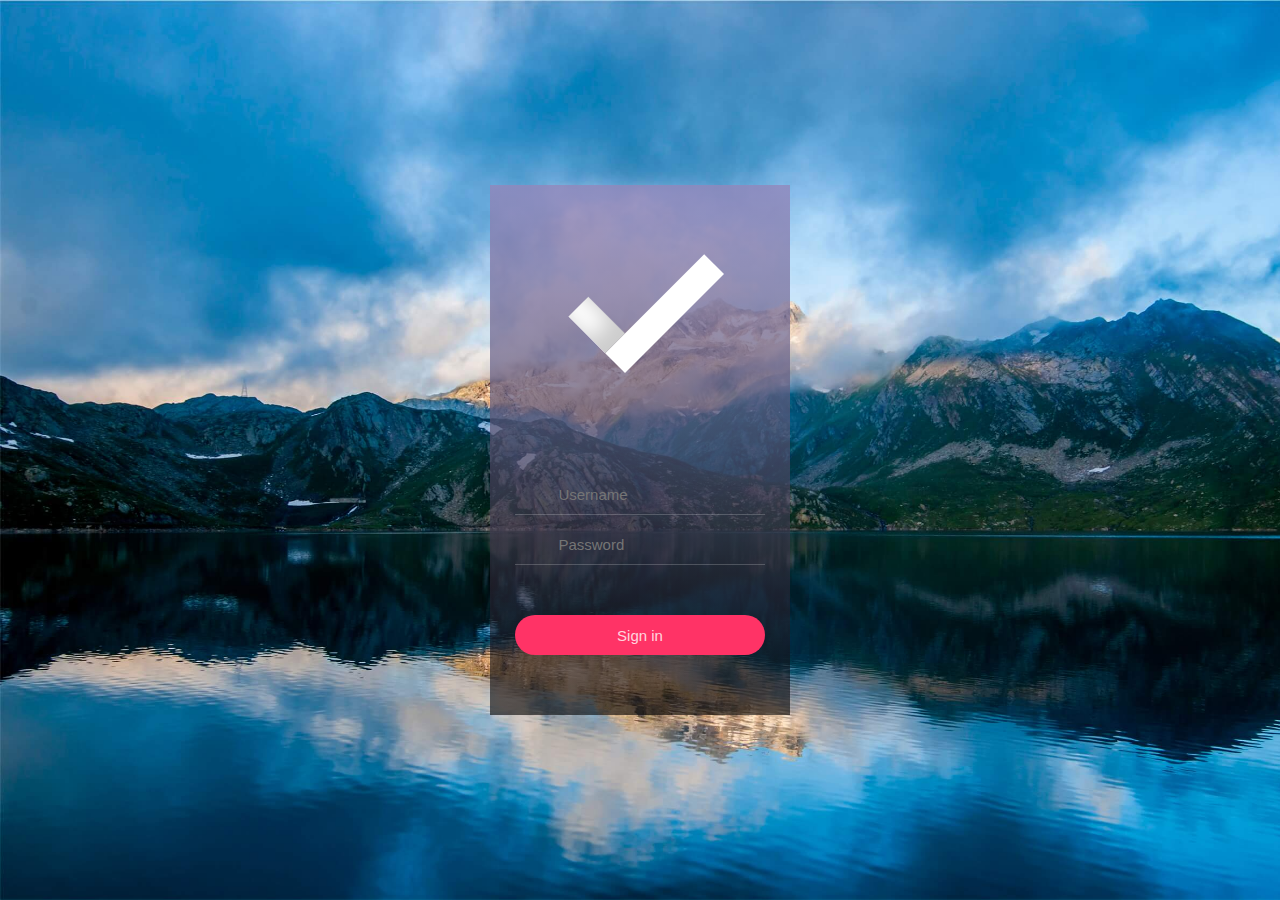
<file: 1228/admin_2/login.html>
<!DOCTYPE html>
<html>
<head>
    <meta charset="UTF-8">
    <title>Login/Logout animation concept</title>
    <meta name="viewport" content="width=device-width, initial-scale=1, user-scalable=yes">
    <link rel="stylesheet" href="../assets/css/style.css">
    <script src="../assets/global/plugins/jquery.min.js" type="text/javascript"></script>
</head>

<body>

<div class="cont">
    <div class="demo">
        <div class="login">
            <div class="login__check"></div>
            <div class="login__form">
                <div class="login__row">
                    <svg class="login__icon name svg-icon" viewBox="0 0 20 20">
                        <path d="M0,20 a10,8 0 0,1 20,0z M10,0 a4,4 0 0,1 0,8 a4,4 0 0,1 0,-8"/>
                    </svg>
                    <input type="text" class="login__input name"  id="username" name="username" placeholder="Username"/>
                </div>
                <div class="login__row">
                    <svg class="login__icon pass svg-icon" viewBox="0 0 20 20">
                        <path d="M0,20 20,20 20,8 0,8z M10,13 10,16z M4,8 a6,8 0 0,1 12,0"/>
                    </svg>
                    <input type="password" class="login__input pass" id="password"  name="password" placeholder="Password"/>
                </div>
                <button type="button" class="login__submit" id="btnSubmit"  onclick="loginindex()">Sign in</button>
                <!-- <p class="login__signup">Don't have an account? &nbsp;<a>Sign up</a></p>-->
            </div>
        </div>
        <div class="app">
            <div class="app__top">
               <!-- <div class="app__menu-btn">
                    <span></span>
                </div>-->
                <!--<svg class="app__icon search svg-icon" viewBox="0 0 20 20">
                    &lt;!&ndash; yeap, its purely hardcoded numbers straight from the head :D (same for svg
                    above) &ndash;&gt;
                    <path d="M20,20 15.36,15.36 a9,9 0 0,1 -12.72,-12.72 a 9,9 0 0,1 12.72,12.72"/>
                </svg>-->
                <span id="changespan" class="changespan">welcome! </span>
                <!--      <p class="app__hello">Good Morning!</p>
                      <div class="app__user">
                        <img src="//s3-us-west-2.amazonaws.com/s.cdpn.io/142996/profile/profile-512_5.jpg" alt="" class="app__user-photo" />
                        <span class="app__user-notif">3</span>
                      </div>
                      <div class="app__month">
                        <span class="app__month-btn left"></span>
                        <p class="app__month-name">March</p>
                        <span class="app__month-btn right"></span>
                      </div>
                    </div>
                      <div class="app__bot">
                        <div class="app__days">
                          <div class="app__day weekday">Sun</div>
                          <div class="app__day weekday">Mon</div>
                          <div class="app__day weekday">Tue</div>
                          <div class="app__day weekday">Wed</div>
                          <div class="app__day weekday">Thu</div>
                          <div class="app__day weekday">Fri</div>
                          <div class="app__day weekday">Sad</div>
                          <div class="app__day date">8</div>
                          <div class="app__day date">9</div>
                          <div class="app__day date">10</div>
                          <div class="app__day date">11</div>
                          <div class="app__day date">12</div>
                          <div class="app__day date">13</div>
                          <div class="app__day date">14</div>
                        </div>
                        <div class="app__meetings">
                          <div class="app__meeting">
                            <img src="http://s3-us-west-2.amazonaws.com/s.cdpn.io/142996/profile/profile-80_5.jpg" alt="" class="app__meeting-photo" />
                            <p class="app__meeting-name">Feed the cat</p>
                            <p class="app__meeting-info">
                              <span class="app__meeting-time">8 - 10am</span>
                              <span class="app__meeting-place">Real-life</span>
                            </p>
                          </div>
                          <div class="app__meeting">
                            <img src="//s3-us-west-2.amazonaws.com/s.cdpn.io/142996/profile/profile-512_5.jpg" alt="" class="app__meeting-photo" />
                            <p class="app__meeting-name">Feed the cat!</p>
                            <p class="app__meeting-info">
                              <span class="app__meeting-time">1 - 3pm</span>
                              <span class="app__meeting-place">Real-life</span>
                            </p>
                          </div>
                          <div class="app__meeting">
                            <img src="//s3-us-west-2.amazonaws.com/s.cdpn.io/142996/profile/profile-512_5.jpg" alt="" class="app__meeting-photo" />
                            <p class="app__meeting-name">FEED THIS CAT ALREADY!!!</p>
                            <p class="app__meeting-info">
                              <span class="app__meeting-time">This button is just for demo ></span>
                            </p>
                          </div>
                        </div>
                      </div>-->
                <div class="app__logout">
                    <svg class="app__logout-icon svg-icon" viewBox="0 0 20 20">
                        <path d="M6,3 a8,8 0 1,0 8,0 M10,0 10,12"/>
                    </svg>
                </div>
            </div>
        </div>
    </div>
</div>
<script type="text/javascript" language="JavaScript">
    $("body").keydown(function(e) {
        e = e||event;
        if (e.keyCode == "13") {
            $('#btnSubmit').click();
        }
    });
</script>
<script src="utils.js" type="text/javascript"></script>
<!--<script src='http://cdnjs.cloudflare.com/ajax/libs/jquery/2.1.3/jquery.min.js'></script>-->
<script src="../assets/global/plugins/jquery.min.js" type="text/javascript"></script>
<script src='../assets/js/index.js' type="text/javascript"></script>


</body>
</html>
</file>
<file: 1228/assets/css/style.css>
*, *:before, *:after {
  box-sizing: border-box;
  margin: 0;
  padding: 0;
}

html, body {
  font-size: 62.5%;
  height: 100%;
  overflow: hidden;
}
@media (max-width: 768px) {
  html, body {
    font-size: 50%;
  }
}

svg {
  display: inline-block;
  width: 2rem;
  height: 2rem;
  overflow: visible;
}

.svg-icon {
  cursor: pointer;
}
.svg-icon path {
  stroke: rgba(255, 255, 255, 0.9);
  fill: none;
  stroke-width: 1;
}

input, button {
  outline: none;
  border: none;
}

.cont {
  position: relative;
  height: 100%;
  background-image: url("../../assets/bgimg/bg.jpg");
  background-size: cover;
  overflow: auto;
  font-family: "Open Sans", Helvetica, Arial, sans-serif;
}

.demo {
  position: absolute;
  top: 50%;
  left: 50%;
  margin-left: -15rem;
  margin-top: -26.5rem;
  width: 30rem;
  height: 53rem;
  overflow: hidden;
}

.login {
  position: relative;
  height: 100%;
  background: -webkit-linear-gradient(top, rgba(146, 135, 187, 0.8) 0%, rgba(0, 0, 0, 0.6) 100%);
  background: linear-gradient(to bottom, rgba(146, 135, 187, 0.8) 0%, rgba(0, 0, 0, 0.6) 100%);
  -webkit-transition: opacity 0.1s, -webkit-transform 0.3s cubic-bezier(0.17, -0.65, 0.665, 1.25);
  transition: opacity 0.1s, -webkit-transform 0.3s cubic-bezier(0.17, -0.65, 0.665, 1.25);
  transition: opacity 0.1s, transform 0.3s cubic-bezier(0.17, -0.65, 0.665, 1.25);
  transition: opacity 0.1s, transform 0.3s cubic-bezier(0.17, -0.65, 0.665, 1.25), -webkit-transform 0.3s cubic-bezier(0.17, -0.65, 0.665, 1.25);
  -webkit-transform: scale(1);
          transform: scale(1);
}
.login.inactive {
  opacity: 0;
  -webkit-transform: scale(1.1);
          transform: scale(1.1);
}
.login__check {
  position: absolute;
  top: 16rem;
  left: 13.5rem;
  width: 14rem;
  height: 2.8rem;
  background: #fff;
  -webkit-transform-origin: 0 100%;
          transform-origin: 0 100%;
  -webkit-transform: rotate(-45deg);
          transform: rotate(-45deg);
}
.login__check:before {
  content: "";
  position: absolute;
  left: 0;
  bottom: 100%;
  width: 2.8rem;
  height: 5.2rem;
  background: #fff;
  box-shadow: inset -0.2rem -2rem 2rem rgba(0, 0, 0, 0.2);
}
.login__form {
  position: absolute;
  top: 50%;
  left: 0;
  width: 100%;
  height: 50%;
  padding: 1.5rem 2.5rem;
  text-align: center;
}
.login__row {
  height: 5rem;
  padding-top: 1rem;
  border-bottom: 1px solid rgba(255, 255, 255, 0.2);
}
.login__icon {
  margin-bottom: -0.4rem;
  margin-right: 0.5rem;
}
.login__icon.name path {
  stroke-dasharray: 73.50196075439453;
  stroke-dashoffset: 73.50196075439453;
  -webkit-animation: animatePath 2s 0.5s forwards;
          animation: animatePath 2s 0.5s forwards;
}
.login__icon.pass path {
  stroke-dasharray: 92.10662841796875;
  stroke-dashoffset: 92.10662841796875;
  -webkit-animation: animatePath 2s 0.5s forwards;
          animation: animatePath 2s 0.5s forwards;
}
.login__input {
  display: inline-block;
  width: 22rem;
  height: 100%;
  padding-left: 1.5rem;
  font-size: 1.5rem;
  background: transparent;
  color: #FDFCFD;
}
.login__submit {
  position: relative;
  width: 100%;
  height: 4rem;
  margin: 5rem 0 2.2rem;
  color: rgba(255, 255, 255, 0.8);
  background: #FF3366;
  font-size: 1.5rem;
  border-radius: 3rem;
  cursor: pointer;
  overflow: hidden;
  -webkit-transition: width 0.3s 0.15s, font-size 0.1s 0.15s;
  transition: width 0.3s 0.15s, font-size 0.1s 0.15s;
}
.login__submit:after {
  content: "";
  position: absolute;
  top: 50%;
  left: 50%;
  margin-left: -1.5rem;
  margin-top: -1.5rem;
  width: 3rem;
  height: 3rem;
  border: 2px dotted #fff;
  border-radius: 50%;
  border-left: none;
  border-bottom: none;
  -webkit-transition: opacity 0.1s 0.4s;
  transition: opacity 0.1s 0.4s;
  opacity: 0;
}
.login__submit.processing {
  width: 4rem;
  font-size: 0;
}
.login__submit.processing:after {
  opacity: 1;
  -webkit-animation: rotate 0.5s 0.4s infinite linear;
          animation: rotate 0.5s 0.4s infinite linear;
}
.login__submit.success {
  -webkit-transition: opacity 0.1s 0.3s, background-color 0.1s 0.3s, -webkit-transform 0.3s 0.1s ease-out;
  transition: opacity 0.1s 0.3s, background-color 0.1s 0.3s, -webkit-transform 0.3s 0.1s ease-out;
  transition: transform 0.3s 0.1s ease-out, opacity 0.1s 0.3s, background-color 0.1s 0.3s;
  transition: transform 0.3s 0.1s ease-out, opacity 0.1s 0.3s, background-color 0.1s 0.3s, -webkit-transform 0.3s 0.1s ease-out;
  -webkit-transform: scale(30);
          transform: scale(30);
  opacity: 0.9;
}
.login__submit.success:after {
  -webkit-transition: opacity 0.1s 0s;
  transition: opacity 0.1s 0s;
  opacity: 0;
  -webkit-animation: none;
          animation: none;
}
.login__signup {
  font-size: 1.2rem;
  color: #ABA8AE;
}
.login__signup a {
  color: #fff;
  cursor: pointer;
}

.app {
  position: absolute;
  top: 0;
  left: 0;
  width: 100%;
  height: 100%;
  opacity: 0;
  display: none;
  -webkit-transition: opacity 0.1s, -webkit-transform 0.3s cubic-bezier(0.68, -0.45, 0.465, 1.25);
  transition: opacity 0.1s, -webkit-transform 0.3s cubic-bezier(0.68, -0.45, 0.465, 1.25);
  transition: opacity 0.1s, transform 0.3s cubic-bezier(0.68, -0.45, 0.465, 1.25);
  transition: opacity 0.1s, transform 0.3s cubic-bezier(0.68, -0.45, 0.465, 1.25), -webkit-transform 0.3s cubic-bezier(0.68, -0.45, 0.465, 1.25);
  -webkit-transform: scale(1.2);
          transform: scale(1.2);
}
.app.active {
  opacity: 1;
  -webkit-transform: scale(1);
          transform: scale(1);
}
.app.active .app__user-photo {
  -webkit-transform: scale(1);
          transform: scale(1);
}
.app.active .app__meeting {
  -webkit-transform: translateY(0);
          transform: translateY(0);
  opacity: 1;
}
.app.active .app__logout {
  -webkit-transform: scale(1);
          transform: scale(1);
}
.app__top {
  position: relative;
  height: 28rem;
  background: rgba(0, 0, 0, 0.5);
  padding: 6rem 1.5rem 2rem;
  text-align: center;
}
.app__bot {
  position: relative;
  height: 25rem;
  background: #fff;
}
.app__menu-btn {
  position: absolute;
  top: 2rem;
  left: 1.5rem;
  width: 1.8rem;
  height: 1.7rem;
  cursor: pointer;
}
.app__menu-btn span, .app__menu-btn:before, .app__menu-btn:after {
  position: absolute;
  left: 0;
  width: 100%;
  height: 1px;
  background: rgba(255, 255, 255, 0.6);
}
.app__menu-btn span {
  top: 0.8rem;
}
.app__menu-btn:before {
  content: "";
  top: 0;
}
.app__menu-btn:after {
  content: "";
  bottom: 0;
}
.app__icon {
  position: absolute;
  top: 2rem;
}
.app__icon.search {
  right: 1.5rem;
  stroke-dasharray: 61.847137451171875;
  stroke-dashoffset: 61.847137451171875;
  -webkit-animation: animatePath 0.5s 0.5s forwards;
          animation: animatePath 0.5s 0.5s forwards;
}
.changespan {
  font-size: 2.2rem;
  color: #fff;
  font-weight: normal;
  margin-bottom: 3rem;
}
.app__user {
  position: relative;
  display: inline-block;
  width: 9rem;
  height: 9rem;
  margin-bottom: 3rem;
}
.app__user-photo {
  width: 100%;
  height: 100%;
  border-radius: 50%;
  -webkit-transition: -webkit-transform 0.3s 0.2s cubic-bezier(0.62, 0.35, 0.56, 1.55);
  transition: -webkit-transform 0.3s 0.2s cubic-bezier(0.62, 0.35, 0.56, 1.55);
  transition: transform 0.3s 0.2s cubic-bezier(0.62, 0.35, 0.56, 1.55);
  transition: transform 0.3s 0.2s cubic-bezier(0.62, 0.35, 0.56, 1.55), -webkit-transform 0.3s 0.2s cubic-bezier(0.62, 0.35, 0.56, 1.55);
  -webkit-transform: scale(0);
          transform: scale(0);
}
.app__user-notif {
  position: absolute;
  top: 0;
  right: 0;
  width: 3rem;
  height: 3rem;
  border-radius: 50%;
  line-height: 3rem;
  text-align: center;
  background: #50D2C2;
  color: #fff;
  font-size: 1.5rem;
}
.app__month:after {
  content: "";
  display: table;
  clear: both;
}
.app__month-name {
  display: inline-block;
  color: rgba(255, 255, 255, 0.6);
  font-size: 1.2rem;
  text-transform: uppercase;
}
.app__month-btn {
  display: inline-block;
  width: 1.2rem;
  height: 1.2rem;
  border: 1px solid rgba(255, 255, 255, 0.6);
  border-left: none;
  border-bottom: none;
  cursor: pointer;
}
.app__month-btn.left {
  float: left;
  -webkit-transform: rotate(-135deg);
          transform: rotate(-135deg);
}
.app__month-btn.right {
  float: right;
  -webkit-transform: rotate(45deg);
          transform: rotate(45deg);
}
.app__days {
  height: 7rem;
  padding: 1.5rem 2rem;
  display: -webkit-box;
  display: -webkit-flex;
  display: -ms-flexbox;
  display: flex;
  -webkit-box-pack: justify;
  -webkit-justify-content: space-between;
      -ms-flex-pack: justify;
          justify-content: space-between;
  -webkit-flex-wrap: wrap;
      -ms-flex-wrap: wrap;
          flex-wrap: wrap;
}
.app__day {
  width: 14%;
  text-align: center;
  font-size: 1.2rem;
}
.app__day.weekday {
  color: #919197;
  text-transform: uppercase;
}
.app__day.date {
  font-size: 1.2rem;
  font-weight: bold;
  color: #3C3C43;
}
.app__meeting {
  position: relative;
  height: 6rem;
  border-top: 1px solid #EEEEEF;
  padding: 1rem 2rem 1rem 7.5rem;
  -webkit-transition: opacity 0.3s, -webkit-transform 0.3s;
  transition: opacity 0.3s, -webkit-transform 0.3s;
  transition: transform 0.3s, opacity 0.3s;
  transition: transform 0.3s, opacity 0.3s, -webkit-transform 0.3s;
  -webkit-transform: translateY(-50%);
          transform: translateY(-50%);
  opacity: 0;
}
.app__meeting:nth-child(1) {
  -webkit-transition-delay: 0.2s;
          transition-delay: 0.2s;
}
.app__meeting:nth-child(2) {
  -webkit-transition-delay: 0.3s;
          transition-delay: 0.3s;
}
.app__meeting:nth-child(3) {
  -webkit-transition-delay: 0.4s;
          transition-delay: 0.4s;
}
.app__meeting:nth-child(4) {
  -webkit-transition-delay: 0.5s;
          transition-delay: 0.5s;
}
.app__meeting:nth-child(5) {
  -webkit-transition-delay: 0.6s;
          transition-delay: 0.6s;
}
.app__meeting-photo {
  position: absolute;
  left: 2rem;
  top: 1rem;
  width: 4rem;
  height: 4rem;
}
.app__meeting-name {
  color: #000;
  font-size: 1.3rem;
}
.app__meeting-info {
  color: #949498;
  font-size: 1.1rem;
}
.app__logout {
  position: absolute;
  bottom: 3.3rem;
  right: 3.3rem;
  width: 4.6rem;
  height: 4.6rem;
  margin-right: -2.3rem;
  margin-bottom: -2.3rem;
  background: #FC3768;
  color: #fff;
  font-size: 2rem;
  border-radius: 50%;
  cursor: pointer;
  -webkit-transition: bottom 0.4s 0.1s, right 0.4s 0.1s, opacity 0.1s 0.7s, background-color 0.1s 0.7s, -webkit-transform 0.4s 0.4s;
  transition: bottom 0.4s 0.1s, right 0.4s 0.1s, opacity 0.1s 0.7s, background-color 0.1s 0.7s, -webkit-transform 0.4s 0.4s;
  transition: bottom 0.4s 0.1s, right 0.4s 0.1s, transform 0.4s 0.4s, opacity 0.1s 0.7s, background-color 0.1s 0.7s;
  transition: bottom 0.4s 0.1s, right 0.4s 0.1s, transform 0.4s 0.4s, opacity 0.1s 0.7s, background-color 0.1s 0.7s, -webkit-transform 0.4s 0.4s;
  -webkit-transform: scale(0);
          transform: scale(0);
}
.app__logout.clicked {
  bottom: 50%;
  right: 50%;
  -webkit-transform: scale(30) !important;
          transform: scale(30) !important;
  opacity: 0.9;
}
.app__logout.clicked svg {
  opacity: 0;
}
.app__logout-icon {
  position: absolute;
  width: 3rem;
  height: 3rem;
  top: 50%;
  left: 50%;
  margin-left: -1.5rem;
  margin-top: -1.5rem;
  -webkit-transition: opacity 0.1s;
  transition: opacity 0.1s;
}
.app__logout-icon path {
  stroke-width: 4px;
  stroke-dasharray: 64.36235046386719;
  stroke-dashoffset: 64.36235046386719;
  -webkit-animation: animatePath 0.5s 0.5s forwards;
          animation: animatePath 0.5s 0.5s forwards;
}

.ripple {
  position: absolute;
  width: 15rem;
  height: 15rem;
  margin-left: -7.5rem;
  margin-top: -7.5rem;
  background: rgba(0, 0, 0, 0.4);
  -webkit-transform: scale(0);
          transform: scale(0);
  -webkit-animation: animRipple 0.4s;
          animation: animRipple 0.4s;
  border-radius: 50%;
}

@-webkit-keyframes animRipple {
  to {
    -webkit-transform: scale(3.5);
            transform: scale(3.5);
    opacity: 0;
  }
}

@keyframes animRipple {
  to {
    -webkit-transform: scale(3.5);
            transform: scale(3.5);
    opacity: 0;
  }
}
@-webkit-keyframes rotate {
  to {
    -webkit-transform: rotate(360deg);
            transform: rotate(360deg);
  }
}
@keyframes rotate {
  to {
    -webkit-transform: rotate(360deg);
            transform: rotate(360deg);
  }
}
@-webkit-keyframes animatePath {
  to {
    stroke-dashoffset: 0;
  }
}
@keyframes animatePath {
  to {
    stroke-dashoffset: 0;
  }
}
</file>
